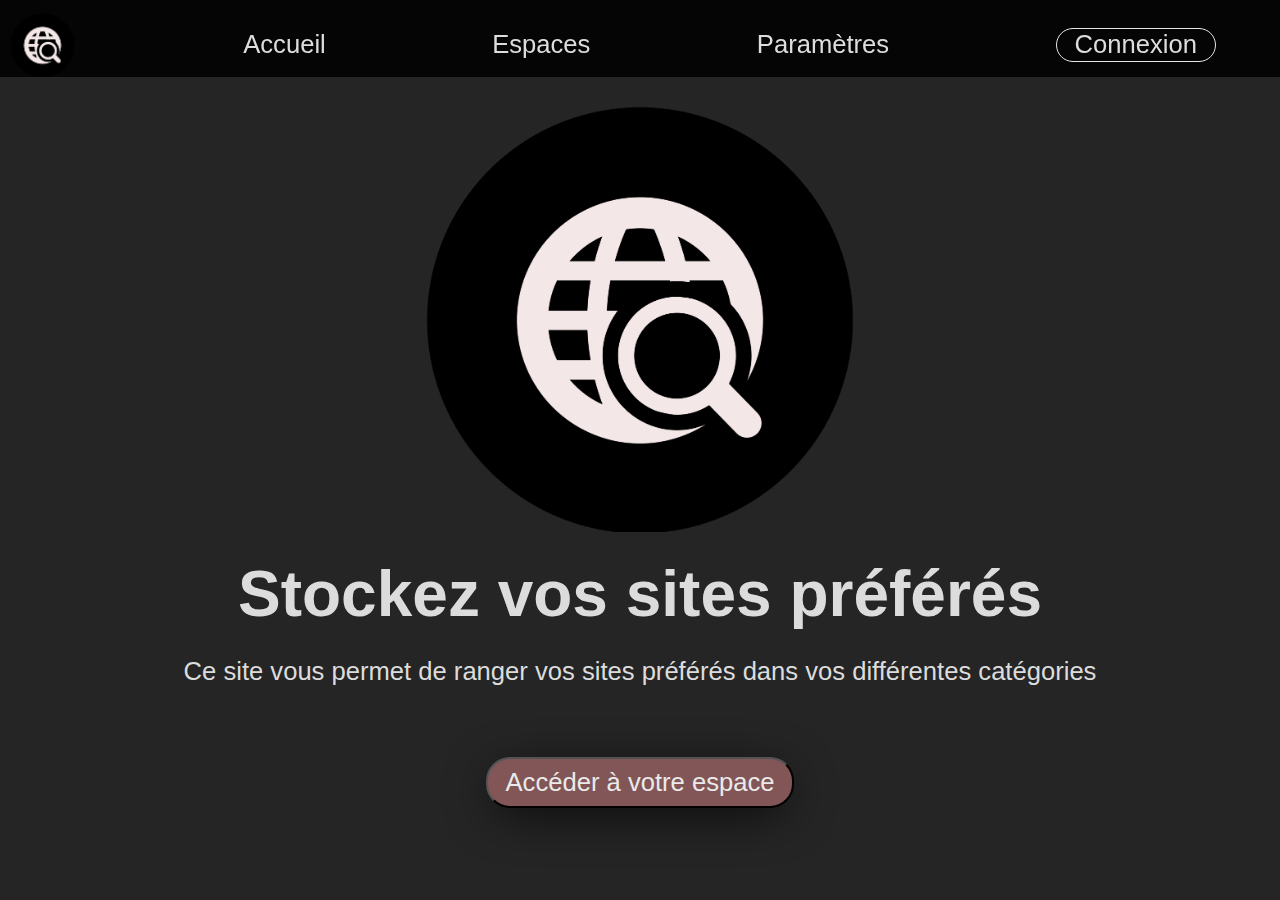
<file: index.html>
<!DOCTYPE html>
<html lang="en">

<head>
    <meta charset="UTF-8">
    <meta name="viewport" content="width=device-width, initial-scale=1.0">
    <title>SurfDiary: Accueil</title>
    <link rel="stylesheet" href="style.css">
    <link rel="icon" type="image/jpeg" href="logo-transparent-png.png">

</head>

<body>
    <nav>
        <a>
            <img src="logo-transparent-png.png" alt="" width="350">
        </a>
        <a>
            <p>Accueil</p>
        </a>
        <a href="Espaces.html">
            <p>Espaces</p>
        </a>
        <a href="Paramètres.html">
            <p>Paramètres</p>
        </a>
        <a href="Connexion.html">
            <p id="connexion">Connexion</p>
        </a>
    </nav>
<div class="centrercolonne">
    <img src="logo-transparent-png.png" alt="">
<div class="description">
    <p><strong>Stockez vos sites préférés</strong></p>
    <p>Ce site vous permet de ranger vos sites préférés dans vos différentes catégories</p>
    <a href="Espaces.html">
    <button>Accéder à votre espace</button>
</a>
</div>
</div>
    <script src="script.js"></script>
</body>

</html>
</file>
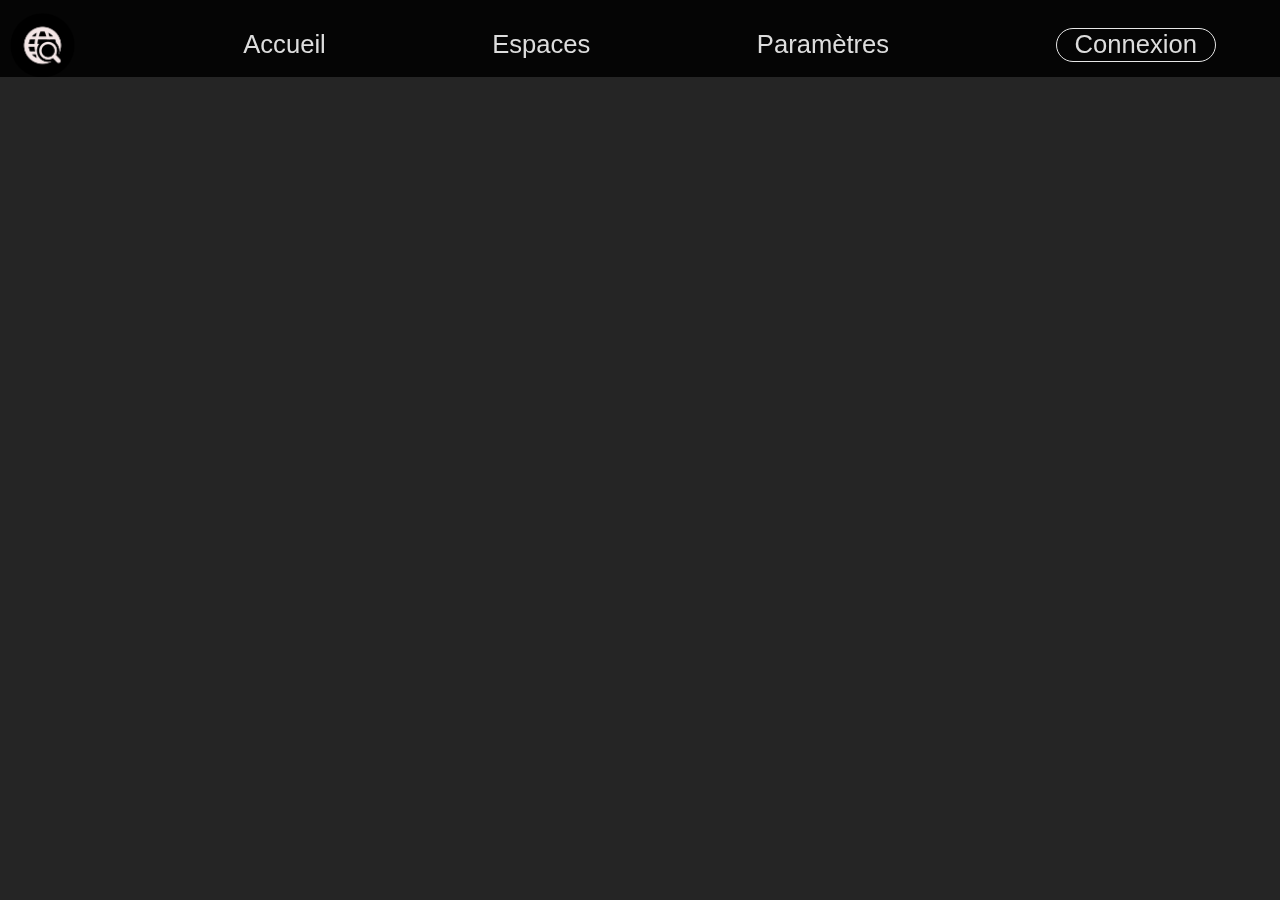
<file: Connexion.html>
<!DOCTYPE html>
<html lang="en">

<head>
    <meta charset="UTF-8">
    <meta name="viewport" content="width=device-width, initial-scale=1.0">
    <title>SurfDiary: Connexion</title>
    <link rel="stylesheet" href="style.css">
    <link rel="icon" type="image/jpeg" href="logo-transparent-png.png">

</head>

<body>
    <nav>
        <a href="Accueil.html">
            <img src="logo-transparent-png.png" alt="" width="350">
        </a>
        <a href="index.html">
            <p>Accueil</p>
        </a>
        <a href="Espaces.html">
            <p>Espaces</p>
        </a>
        <a href="Paramètres.html">
            <p>Paramètres</p>
        </a>
        <a>
            <p id="connexion">Connexion</p>
        </a>
    </nav>


    <script src="script.js"></script>
</body>

</html>
</file>
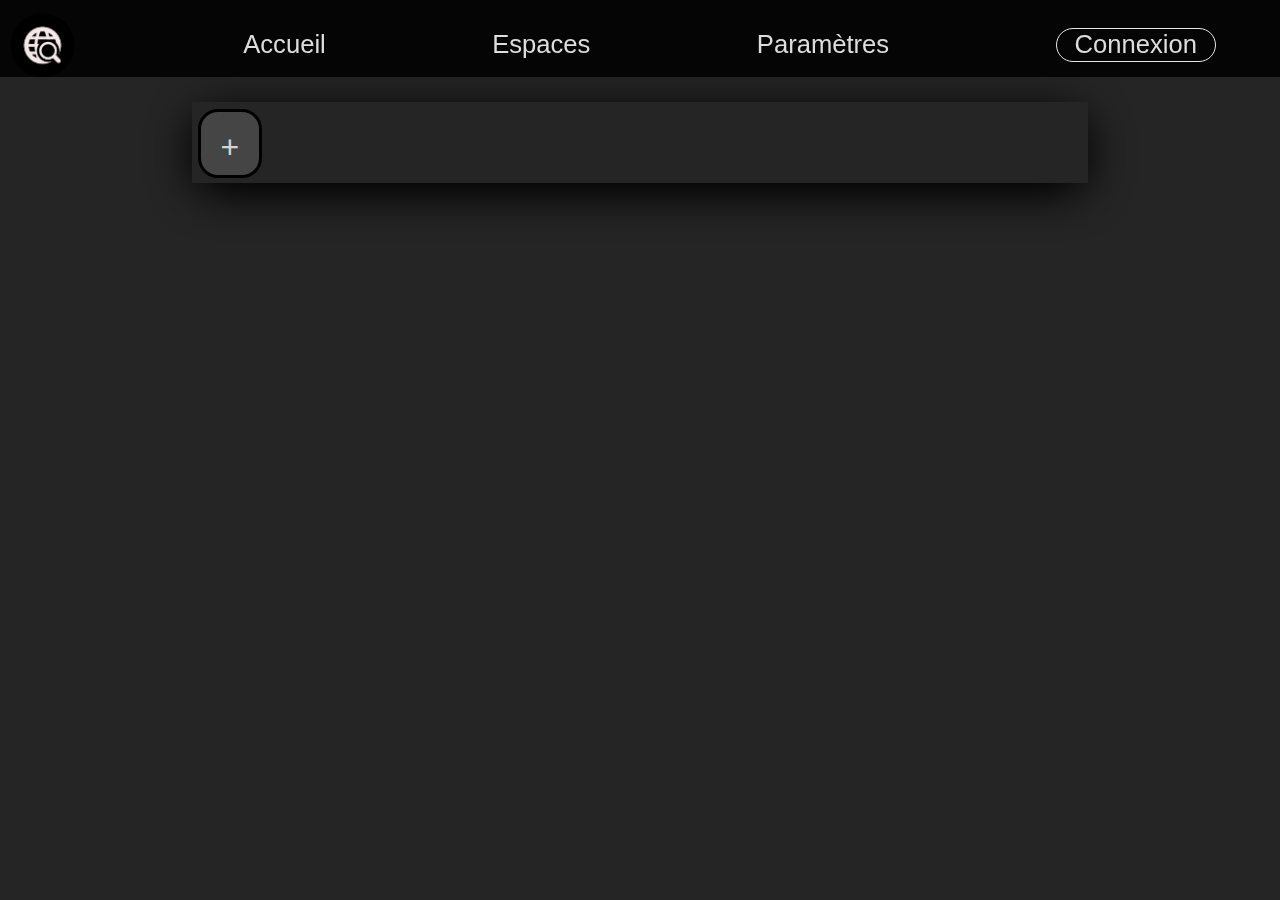
<file: Espaces.html>
<!DOCTYPE html>
<html lang="en">

<head>
    <meta charset="UTF-8">
    <meta name="viewport" content="width=device-width, initial-scale=1.0">
    <title>SurfDiary: Espaces</title>
    <link rel="stylesheet" href="style.css">
    <link rel="icon" type="image/jpeg" href="img/Logo NB/logo-transparent-png.png">

</head>

<body>
    <nav>
        <a href="Accueil.html">
            <img src="logo-transparent-png.png" alt="" width="350">
        </a>
        <a href="index.html">
            <p>Accueil</p>
        </a>
        <a>
            <p>Espaces</p>
        </a>
        <a href="Paramètres.html">
            <p>Paramètres</p>
        </a>
        <a href="Connexion.html">
            <p id="connexion">Connexion</p>
        </a>
    </nav>

    <section class="espacevide" id="espace">
        <div class="centrerligne">
            <div class="categorie" id="categorie">
                <div class="slide" id="slide">
                    <button class="ajouter" id="ajouter">+</button>
                    
                </div>

            </div>
        </div>
    </section>

    <script src="script.js"></script>
</body>

</html>
</file>
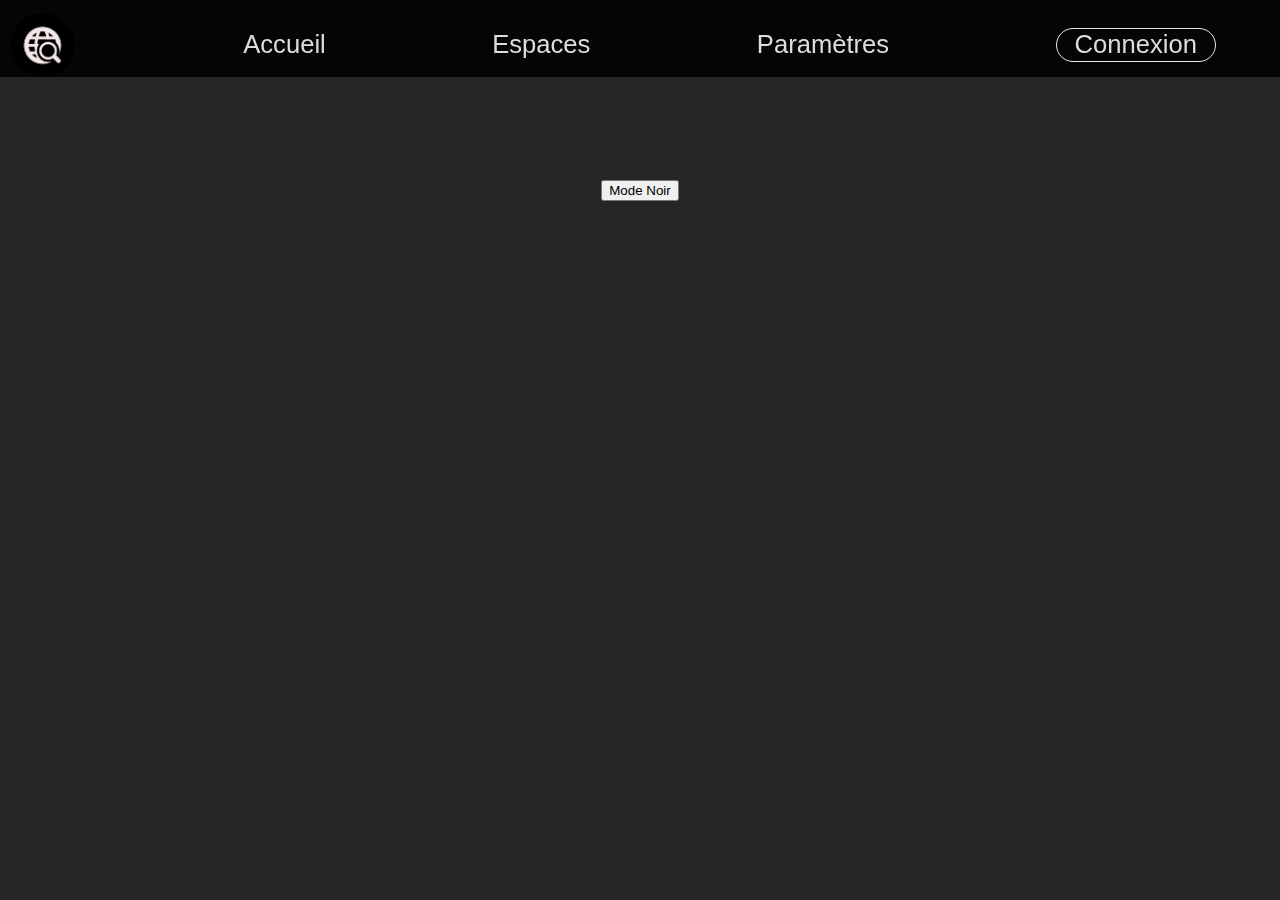
<file: Paramètres.html>
<!DOCTYPE html>
<html lang="en">

<head>
    <meta charset="UTF-8">
    <meta name="viewport" content="width=device-width, initial-scale=1.0">
    <title>SurfDiary: Paramètres</title>
    <link rel="stylesheet" href="style.css">
    <link rel="icon" type="image/jpeg" href="logo-transparent-png.png">

</head>

<body>
    <nav>
        <a href="index.html">
            <img src="logo-transparent-png.png" alt="" width="350">
        </a>
        <a href="index.html">
            <p>Accueil</p>
        </a>
        <a href="Espaces.html">
            <p>Espaces</p>
        </a>
        <a>
            <p>Paramètres</p>
        </a>
        <a href="Connexion.html">
            <p id="connexion">Connexion</p>
        </a>
    </nav>
    <button class="modenoir">Mode Noir</button>

    <script src="script.js"></script>
</body>

</html>
</file>
<file: style.css>
@import url('https://fonts.cdnfonts.com/css/sparky-stones');
@import url('https://fonts.cdnfonts.com/css/minagi-bristone');
@import url('https://fonts.cdnfonts.com/css/efco-godfrey');
@import url('https://fonts.cdnfonts.com/css/hussar-4');

body {
    margin: 0;
    padding: 0;
    font-family: 'Hussar', sans-serif;
    background-color: #252525;
    cursor: pointer;
    display: flex;
    justify-content: center;
    transition: 0.3s;
scroll-behavior: smooth;

}

::-webkit-scrollbar {
    width: 20px;
    height: 20px;
}

::-webkit-scrollbar-thumb {
    background-color: rgb(172, 172, 172);
    /* couleur du curseur */
}



nav {
    display: flex;
    position: fixed;
    z-index: 100;
    width: 100%;
    justify-content: space-between;
    align-items: center;
    background-color: rgba(0, 0, 0, 0.85);
    left: 0;
    top: 0;
    height: 6vw;
    font-size: 2vw;
    transition: 0.3s;

}

nav a {
    color: rgb(221, 221, 221);
    text-decoration: none;
    margin: 1%;
    margin-top: 2%;
    margin-left: 0;
    margin-right: 5%;
    font-family: 'Hussar', sans-serif;
    transition: 0.3s;
}

nav a:hover {
    color: #4c4c4c;
}

nav img {
    width: 6vw;
    margin: 1%;
    margin-top: 2%;
    margin-left: 5%;
    margin-right: 0;
}

#connexion {
    border: 0.1rem solid rgb(231, 231, 231);
    padding: 1% 2vh;
    border-radius: 1.5rem;
}

.centrercolonne {
    display: flex;
    justify-content: center;
    flex-direction: column;
    align-items: center;
    font-family: 'Hussar', sans-serif;
    text-align: center;
}

#encadre {
    border: 0.105vw solid #000000;
    height: 8vh;
    width: 12vw;
    border-radius: 80px;
    background-color: #4a4a4a;
}



.centrercolonne img {
    width: 40%;
    margin-top: 5%;
}

.description {

    font-size: 2vw;
    color: rgb(220, 220, 220);
    font-family: 'Hussar', sans-serif;
}

.description strong {
    font-size: 5vw;
}

.description button {
    box-shadow: 0 10px 50px -10px #000000;
    padding: 1% 2vh;
    border-radius: 1.5rem;
    background-color: #825656;
    color: rgb(234, 234, 234);
    font-size: 2vw;
    margin-top: 5%;
    font-family: 'Hussar', sans-serif;
    margin-bottom: 5vh;
    transition: 0.3s;
}

.description button:hover {
    background-color: #b57f7f;
}

.espace {
    width: 70vw;
    height: 80vh;
    margin-top: 8%;
    display: flex;
    box-shadow: 0 10px 50px -5px #000000;
    position: fixed;
}
.espacevide{
    width: 70vw;
    height: 9vh;
    margin-top: 8%;
    display: flex;
    box-shadow: 0 10px 50px -10px #000000;
    position: fixed;
}

.categorie {
    height: 9vh;
    width: 70vw;
    position: fixed;
    box-shadow: 0 10px 50px -10px #000000;
    display: flex;
    justify-content: flex-start;
    align-items: center;
    overflow: auto;
}
.slide{
    height: 100%;
    display: flex;
    justify-content: flex-start;
}

.categorie button {
    width: 14vw;
    height: 85%;
    border-radius: 20px;
    background-color: #454545;
    color: rgb(212, 212, 212);
    font-size: 2rem;
    font-family: 'Hussar', sans-serif;
    margin: 0 0.45vw;
    border: 3px solid black;
    transition: 0.3s;
margin-top: 0.7vh;
}

.categorie button:hover {
    background-color: #727272;

}

.categorie .ajouter {

    width: 5vw;
    display: flex;
text-align: center;
justify-content: center;
align-items: center;
padding-top: 1vh;
position: sticky;
z-index: 100;
}



.categorie input {
    width: 60%;
    height: 2.3vh;
    border-radius: 15px;
    background-color: #4a4a4a;
    color: rgb(231, 231, 231);
    font-size: 1vw;
    font-family: 'Hussar', sans-serif;
    margin-bottom: 0.1vh;
    border: 3px solid black;
    transition: 0.3s;
 
    text-align: center;
}

.categorie .valider {
    height: 4.2vh;
    margin: 0;
    width: 6vw;
    font-size: 1.2vw;
    border-radius: 40px;
    display: flex;
    text-align: center;
    justify-content: center;
    align-items: center;
    padding-top: 0.7vh;
    background-color: rgb(60, 148, 57);
    color: rgb(197, 195, 195);
}

.categorie .valider:hover {
    background-color: rgb(25, 70, 24);
    color: rgb(150, 150, 150);
}
.categorie .annuler {
    width: 4.2vh;
    height: 4.2vh;
    display: flex;
    justify-content: center;
    align-items: center;
    font-size: 2.5vh;
    text-align: center;
    margin: 5px;
    border-radius: 40px;
    background-color: #690202;
    color: rgb(197, 195, 195);
}


.aligne{
    display: flex;
    flex-direction: row;
    margin-bottom: 0.3vh;
    justify-content: center;
    align-items: center;
}

.site{
    display: flex;
    width: 100%;
    height: 71vh;
    margin-top: 9vh;
    flex-direction: column;
    align-items: center;
    text-align: center;
    overflow: auto;
    overflow-x: hidden;
    scroll-behavior: smooth;
    padding-bottom: 0;
}

.site button {
    width: 40%;
    margin: 2vh 1vw;
    height: 10vh;
    font-size: 2.7vw;
    font-family: 'Hussar', sans-serif;
    color: rgb(236, 236, 236);
    border: 0;
    box-shadow: 0 10px 50px -10px #000000;
    border-radius: 100px;
    transition: 0.4s;
    background-color: #454545;
   
}

.site .boitesuppr {
    display: flex;
    width: 100%;
    justify-content: flex-end;
}
.site .boitesuppr button{
    border-radius: 50px;
}

.site .suppr {
    width: 4vw;
    height: 4vw;
    background-color: #690202;
    color: rgb(29, 29, 29);
}

.site .suppr:hover {
    background-color: #8b2020;
    color: rgb(163, 162, 162);
}

.site button:hover {
    background-color: #808080;
    color: rgb(29, 29, 29);
}



.card {
    width: 29vw;
    height: 15vw;
    border-radius: 8px;
    margin: 2.5vh 1vw;
    box-shadow: 0 10px 50px -10px #000000;
    display: flex;
    align-items: center;
    justify-content: center;
    text-align: center;
    position: relative;
    color: white;
    font-size: 3.5vw;
    font-family: 'Hussar', sans-serif;
    margin: auto;
}
.card a{
    text-decoration: none;
    color: inherit;
    display: inline-block;
    width: 100%;
    height: 100%;

}
.card .content {
    opacity: 0;
    position: absolute;
    transition: 0.4s ease-in-out;
}



.card .imgbox {
    width: 100%;
    height: 100%;
    overflow: hidden;
    display: flex;
}

.card .imgbox img {
    width: 150%;
    height: 100%;
    transition: 0.4s ease-in-out;
    object-fit: cover;
    border-radius: 20px;
}

.card::after {
    content: '';
    position: absolute;
    inset: 0;
    opacity: 0;
    border: 20px solid white;
    border-radius: inherit;
    transition: 0.4s ease-in-out;

}

.card:hover img {
    filter:
        grayscale(0.4) brightness(0.4);
}

.card:hover::after {
    opacity: 1;
    inset: 20px;
}

.card:hover .content {
    scale: 1;
    opacity: 1;
}

.site .boitesite {
    width: 100%;
    display: flex;
    flex-direction: column;
    align-items: center;
    justify-content: center;
    text-align: center;
    margin-bottom: 8vh;


}

.site .boitesite .creation {
    width: 60%;
    height: 100%;
    border-radius: 20px;
    box-shadow: 0 10px 50px -10px #000000;
    display: flex;
    flex-direction: column;
    align-items: center;
    justify-content: space-between;
    padding: 2vh 0;
    margin: auto;
   
}

.site .boitesite .creation input {
    width: 70%;
    height: 4vh;
    border-radius: 15px;
    background-color: #4a4a4a;
    color: rgb(231, 231, 231);
    font-size: 1.3vw;
    font-family: 'Minagi Bristone', sans-serif;
    margin: 0.9vh;
    border: 3px solid black;
    transition: 0.3s;
    text-align: center;
}

.site .boitesite .creation button {
    width: 20%;
    height: 4vh;
    border-radius: 15px;
    background-color: #6e6e6e;
    color: white;
    font-size: 1.5vw;
    font-family: 'Hussar', sans-serif;
    margin: 1vh 0.45vw;
    border: 3px solid black;
    transition: 0.3s;
    box-shadow: 0 0 0 0 #000000;
}


.site .boitesite .creation .annuler{
    width: 4.2vh;
    height: 4.2vh;
    display: flex;
    justify-content: center;
    align-items: center;
    font-size: 2.5vh;
    text-align: center;
    margin: 5px;
    border-radius: 1.8rem;
    background-color: #690202;
    color: rgb(29, 29, 29);
    
}
.site .boitesite .creation button:hover{
    background-color: #963131;
}
.site .boitesite .creation .annuler:hover{
    background-color: #8b2020;
    color: rgb(163, 162, 162);
}


.site .boitesite .creation .inputimg{
display: none;
}
.site .boitesite .creation .labelimg{
    width: 50%;
    height: 100%;
    display: flex;
    justify-content: center;
    align-items: center;
    font-size: 2.5vh;
    text-align: center;
    margin: 5px;
    border-radius: 15px;
    background-color: #494848;
    color: rgb(135, 135, 135);
    font-size: 1.5vw;
    font-family: 'Hussar', sans-serif;
    border: 3px solid black;
    transition: 0.3s;
}
.site .boiteaddsite{
    width: 100%;
    height: 10%;
    display: flex;
    justify-content: center;
    align-items: center;
    margin: 4vh 0;
   
}
.site .boitesite .cage .annuler{
    width: 6.2vh;
    height: 6.2vh;
    display: flex;
    justify-content: center;
    align-items: center;
    font-size: 2.5vh;
    text-align: center;
    margin: 5px;
    margin-left: 2vw;
    background-color: #690202;
    color: rgb(29, 29, 29);
    border-radius: 20px;
}
.site .boitesite .cage .annuler:hover{
    background-color: #8b2020;
    color: rgb(163, 162, 162);
    
}
.site .boitesite .cage{
    display: flex;
    flex-direction: row;
    width: 100%;
    justify-content: center;
    align-items: center;
    margin: 1vh 0;
padding-left: 2.8vw;
margin-bottom: 5vh;
   
}
.modenoir{
margin-top: 20vh;
}

.nomcategorie{
    font-size: 2.5vw;
    font-family: 'Hussar', sans-serif;
    color: rgb(220, 220, 220);
    margin: 1vh 0;
    margin-top: -5vh;
}
</file>
